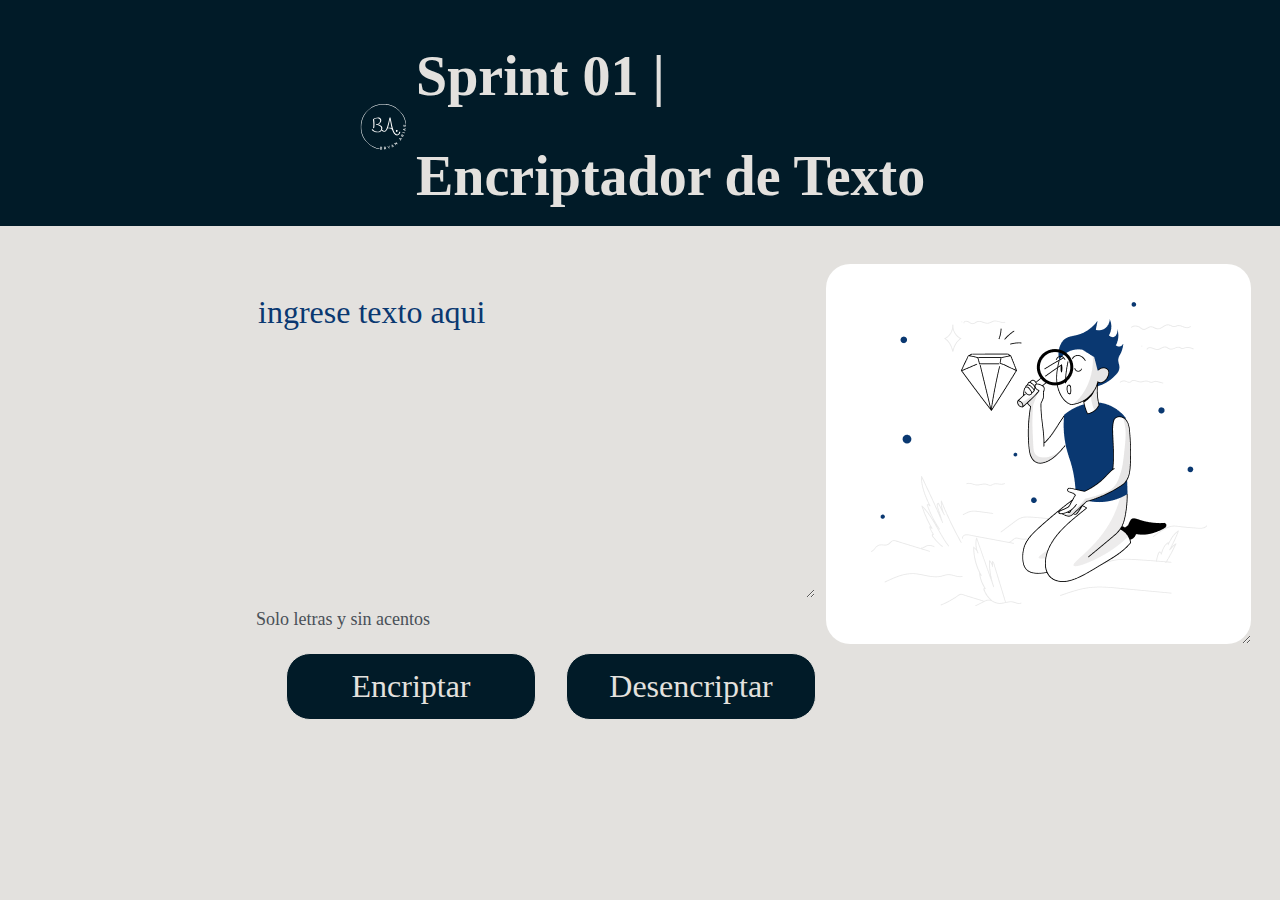
<file: Proyecto1_DesencriptadorDeTexto.html>
<!DOCTYPE html>
<html lang="en">

<head>
    <meta charset="UTF-8">
    <meta name="viewport" content="width=device-width">
    <title>Encriptador</title>
    <link rel="stylesheet" href="/assets/css/reset.css">
    <link rel="stylesheet" href="/assets/css/stylesP1.css">
    <link rel="preconnect" href="https://fonts.googleapis.com">
    <link rel="preconnect" href="https://fonts.gstatic.com" crossorigin>
    <link href="https://fonts.googleapis.com/css2?family=Montserrat:wght@300&display=swap" rel="stylesheet">

</head>

<body>
    <header class="header">
        <div class="head">
            <img class="icon" src="assets/img/ba_logowhite.svg" alt="Logo Bryan Arias">
            <h1 class="titulo">Sprint 01 | Encriptador de Texto</h1>
        </div>

    </header>

    <main>
        <section class="areaEncriptador">
            <textarea class="text-area" cols="30" rows="10" placeholder="Ingrese texto aqui"></textarea>
            <div>
                <h6 class="informacion">Solo letras y sin acentos</h6>
            </div>

            <div class="botones">
                <button class="btn-encriptar" onclick="btnEncriptar()"> Encriptar </button>
                <button class="btn-desencriptar" onclick="btnDesencriptar()"> Desencriptar </button>
            </div>
        </section>

        <section class="areaDesencriptador">
            <textarea class="mensaje" cols="20" rows="10"></textarea>
            <div>
                <button class="copiar">Copiar</button>
            </div>
        </section>
    </main>
    <script src="/assets/JS/encriptador.js"></script>
</body>

</html>
</file>
<file: assets/css/stylesP1.css>
*{
    background: #E3E1DE;
    font-family: 'Inter';
    font-weight: 400;
    font-size: 32px;
    line-height: 100%;
    color: #F6F5F4;
}

.head{
    display: flex;
    width: 100%;
    justify-content:center;
    padding-top: 2%;
    margin-bottom: 3%;
    background-color: #011B28;
}

.icon{
    width: 5%;
    vertical-align: middle;
    background-color: #011B28;
}
.titulo{
    font-size: 3.5rem;
    font-weight: 700;
    color: #E3E1DE;
    display: flex;
    width: 40%;
    vertical-align: middle;
    line-height: 100px;
    background-color: #011B28;
}


main{
    display: flex;
    margin-bottom: 10px;
    width: 100%;
}

.areaEncriptador{
    padding-left: 20%;
    margin-right: 10px;
    width: 50%;
}

.areaDesencriptador{
    padding-right: 20%;
    width: 50%;
    height: 500px;
    align-items: center;
}
.text-area{
    height: 300px;
    border: none;
    color: #0A3871;
    margin-top: 30px;
    text-transform: lowercase;
}

::placeholder { color: #0A3871; }
  .text-area:focus {
      outline: none;
    }


.informacion{
    color: #495057;
    font-size:18px;
    
}


.mensaje{
    height: 330px;
    background: white;
    background-image: url("/assets/img/Muñeco.png");
    background-repeat: no-repeat;
    background-position: center;
    border: none;
    border-radius: 24px;
    color: #0A3871;
    padding-left: 20px;
    position: static;
    padding: 25px;
}

.mensaje:focus {
    outline: none;
}

.botones{
    display: flex;
    margin-top: 18px;
}

.btn-encriptar{
    border-radius: 24px;
    border: 1px solid;
    color: #E3E1DE;
    background-color: #011B28;
    cursor: pointer;
    height: 67px;
    margin-left: 30px;
    width: 250px;
}

.btn-desencriptar{
    border-radius: 24px;
    border: 1px solid;
    color: #E3E1DE;
    background-color: #011B28;
    cursor: pointer;
    height: 67px;
    margin-left: 30px;
    width: 250px;
}

.copiar{
    border: 1px solid #0A3871;
    border-radius: 24px;
    color: #0A3871;
    cursor: pointer;
    height: 67px;
    position:absolute;
    width: 336px;
    margin-left: 37px;
}
</file>
